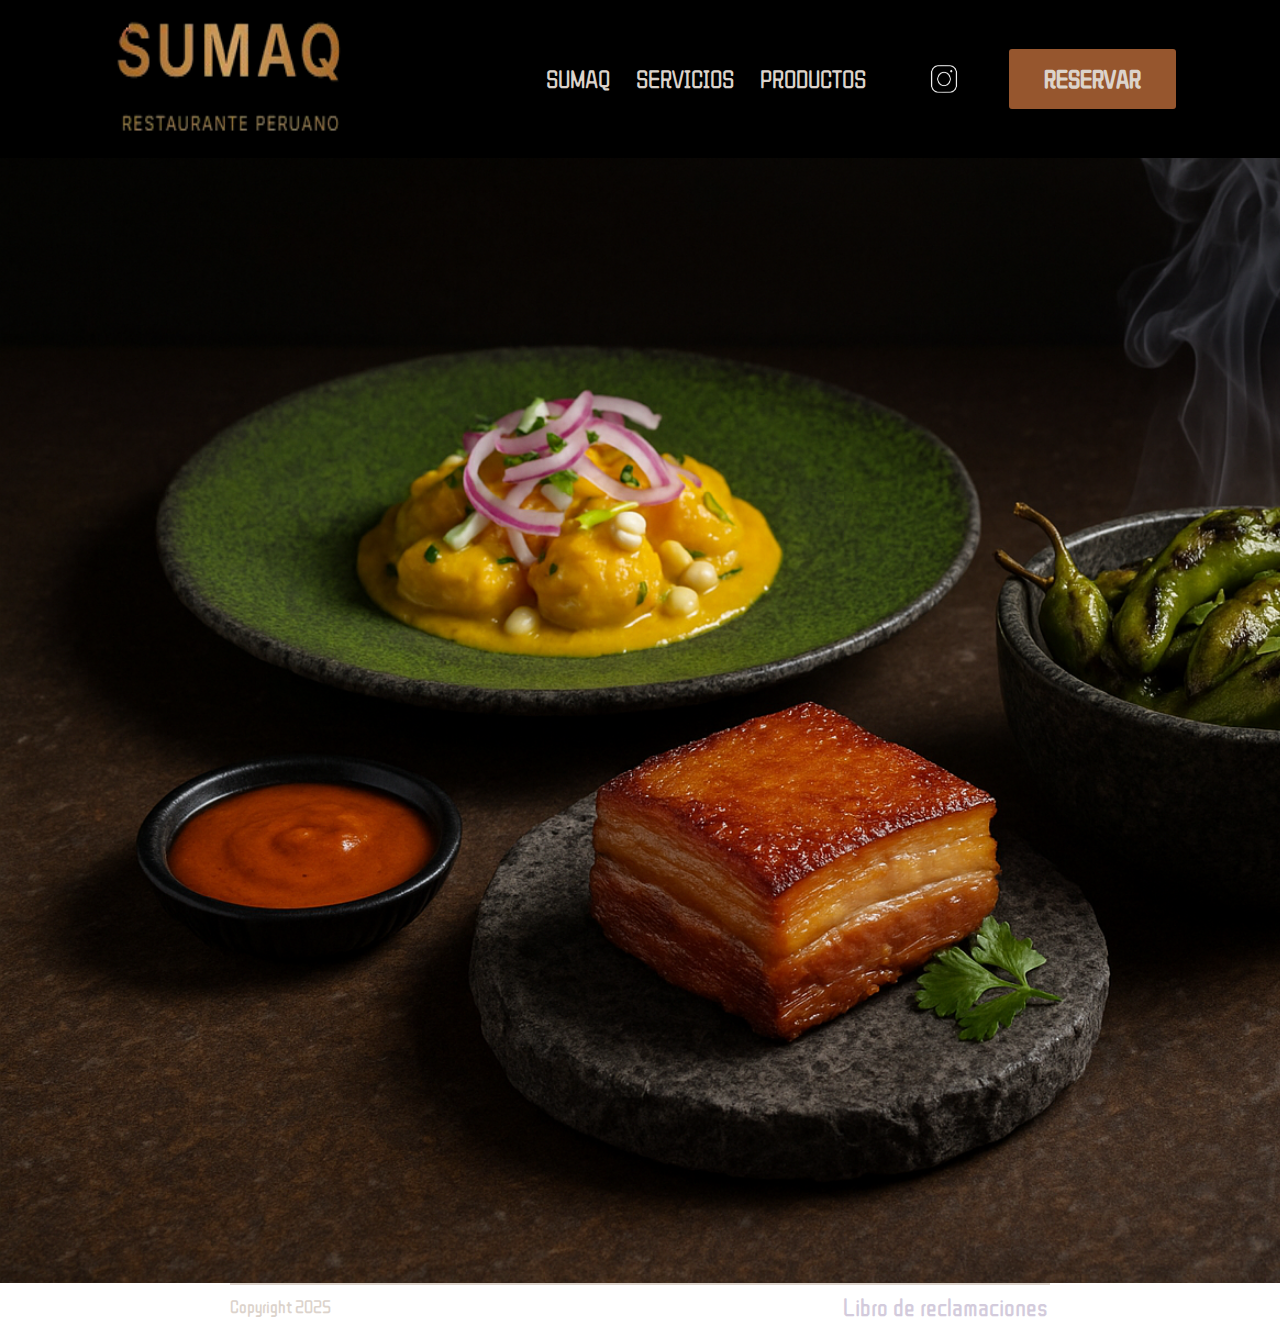
<file: SUMAQ/paginas/index.html>
<!DOCTYPE html>
<html lang="es">
<head>
    <meta charset="UTF-8">
    <meta name="viewport" content="width=device-width, initial-scale=1.0">
    <title>SUMAQ</title>
    <link rel="stylesheet" href="../css/styles.css">
    <link rel="stylesheet" href="../css/Menu_footer.css"> 

    <link rel="preconnect" href="https://fonts.googleapis.com">
    <link rel="preconnect" href="https://fonts.gstatic.com" crossorigin>
    <link href="https://fonts.googleapis.com/css2?family=WDXL+Lubrifont+TC&display=swap" rel="stylesheet">


</head>

<body>
    <header style="background-color: black;">
        <div class="container" style="background-color: black;"> 
            <nav>
                <a href="index.html"><img class="img-logo" src="../imagenes/logo.png" alt="Logo de SUMAQ"></a>
                
                <div class="nav-right"> 
                    <ul>
                        <li><a href="sumaq1.html">SUMAQ</a></li>
                        <li><a href="servicios.html">SERVICIOS</a></li>
                        <li><a href="productos.html">PRODUCTOS</a></li>
                    </ul>

                    <a href="https://www.instagram.com/" target="_blank" rel="noopener noreferrer">
                        <img class="img-ig" src="../imagenes/ig.png" alt="img">
                    </a>

                    <a href="reservar.html" class="btn-reservar">RESERVAR</a>
                </div>
            </nav>
        </div>
    </header>

    <main>
        <div>
            <img src="../imagenes/fondo.png" alt="home" id="home">
        </div>
        
    </main>
    
    <footer>
        <div class="container-footer"><span>Copyright 2025</span>
            <nav><a href="libroDeReclamaciones.html">Libro de reclamaciones</a>
            </nav>
        </div>
    </footer>

</body>
</html>
<script src="../scrip.js/titulorgb.js"></script>
<script src="../scrip.js/cod.js"></script>
<script src="../scrip.js/carrusel.js"></script>
</file>
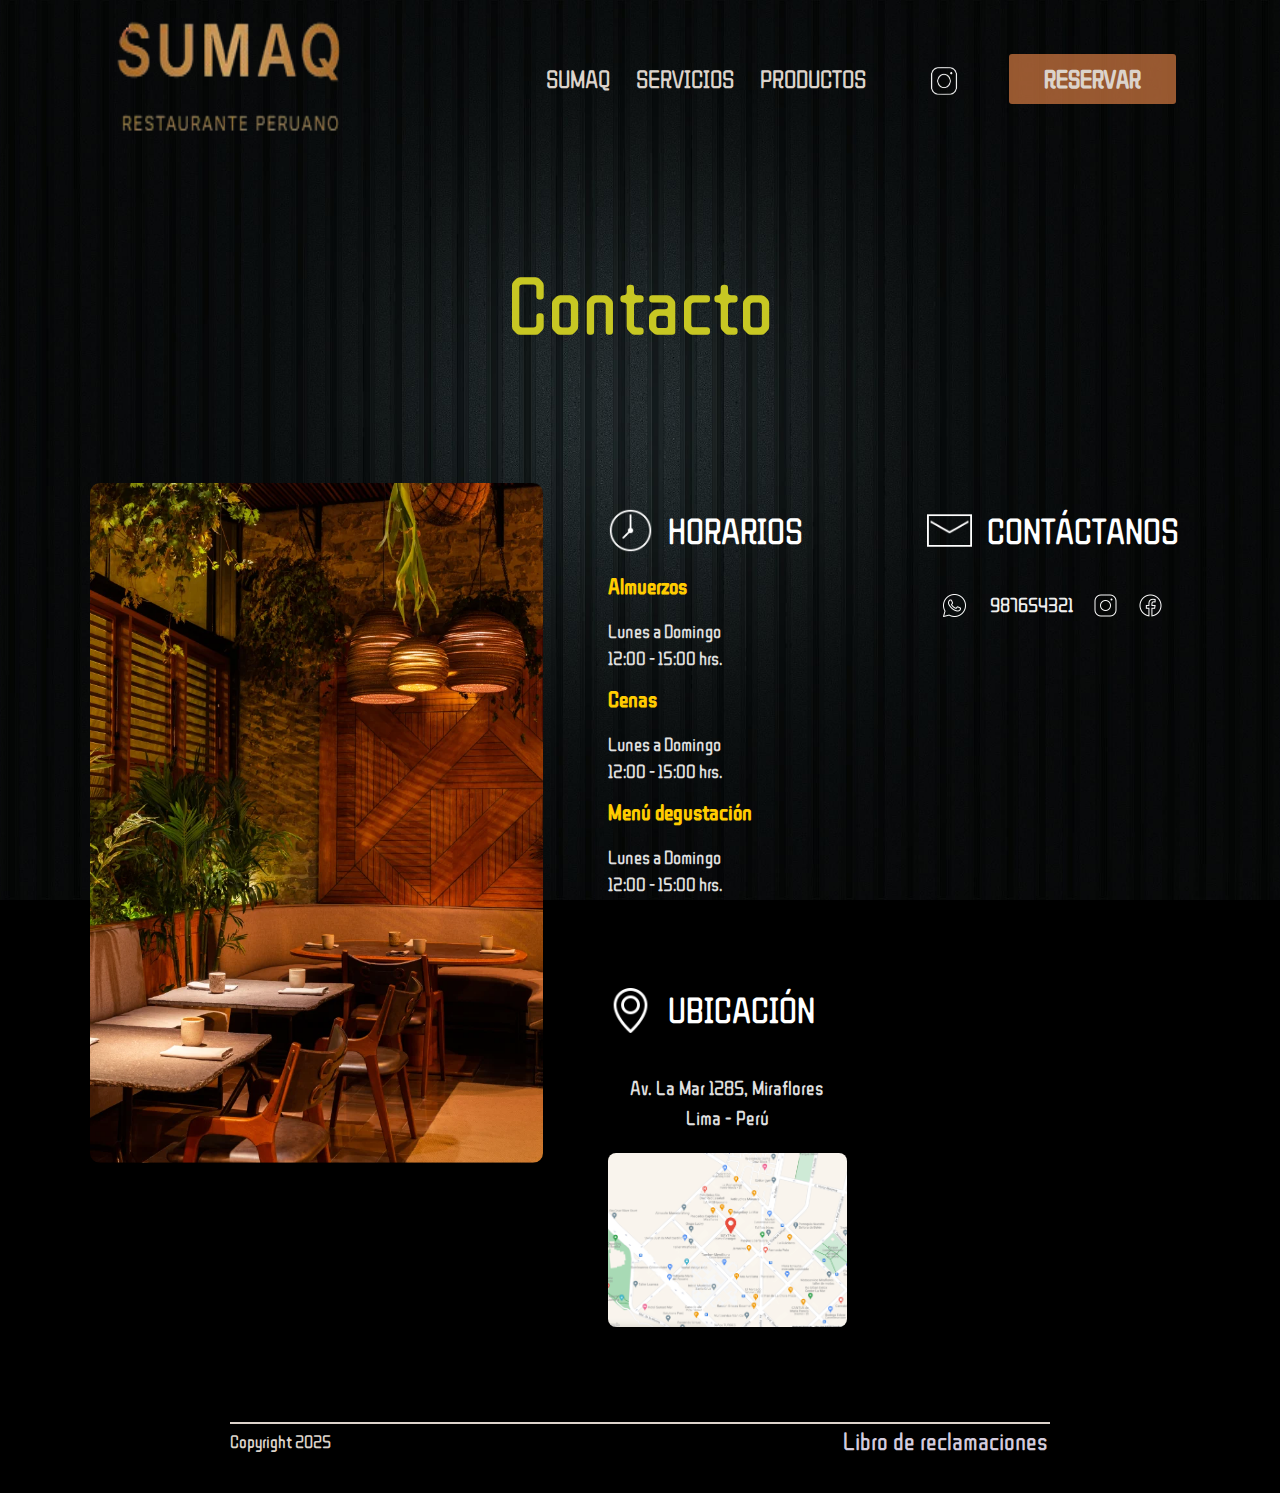
<file: SUMAQ/paginas/contacto.html>
<!DOCTYPE html>
<html lang="en">
<head>
    <meta charset="UTF-8">
    <meta name="viewport" content="width=device-width, initial-scale=1.0">
    <title>Contacto-SUMAQ</title>
    <link rel="stylesheet" href="../css/contacto.css">
    <link rel="stylesheet" href="../css/Menu_footer.css"> 

    <link rel="preconnect" href="https://fonts.googleapis.com">
    <link rel="preconnect" href="https://fonts.gstatic.com" crossorigin>
    <link href="https://fonts.googleapis.com/css2?family=WDXL+Lubrifont+TC&display=swap" rel="stylesheet">
</head>

<body>
    <header>
        <div class="container"> 
            <nav>
                <a href="index.html"><img class="img-logo" src="../imagenes/logo.png" alt="Logo de SUMAQ"></a>
                
                <div class="nav-right"> 
                    <ul>
                        <li><a href="sumaq1.html">SUMAQ</a></li>
                        <li><a href="servicios.html">SERVICIOS</a></li>
                        <li><a href="productos.html">PRODUCTOS</a></li>
                    </ul>

                    <a href="https://www.instagram.com/" target="_blank" rel="noopener noreferrer">
                        <img class="img-ig" src="../imagenes/ig.png" alt="img">
                    </a>

                    <a href="reservar.html" class="btn-reservar">RESERVAR</a>
                </div>
            </nav>
        </div>
    </header>

    <main>
        <!-- Sección principal del título de la página -->
        <section class="hero-contact-section">
            <h1 id="texto">Contacto</h1> <!-- Usamos h1 para el título principal de la página -->
        </section>

        <!-- Sección de detalles de contacto (imagen, horarios, redes, ubicación) -->
        <section class="contact-details-section">
            <div class="contact-image-container">
                <img class="img-restaurante" src="../imagenes/contacto.jpg" alt="Interior del restaurante Sumaq">
            </div>

            <div class="contact-info-grid">
                <!-- Bloque de Horarios -->
                <div class="info-block">
                    <div class="info-header">
                        <img class="icon-contact" src="../imagenes/reloj.png" alt="Icono de reloj">
                        <h3>Horarios</h3>
                    </div>
                    <div class="info-content">
                        <p class="schedule-title">Almuerzos</p>
                        <p class="schedule-text"> Lunes a Domingo<br> 12:00 - 15:00 hrs.</p>
                        <p class="schedule-title">Cenas</p>
                        <p class="schedule-text"> Lunes a Domingo<br> 12:00 - 15:00 hrs.</p>
                        <p class="schedule-title">Menú degustación</p>
                        <p class="schedule-text"> Lunes a Domingo<br> 12:00 - 15:00 hrs.</p>
                    </div>
                </div>

                <!-- Bloque de Contáctanos (Redes Sociales) -->
                <div class="info-block">
                    <div class="info-header">
                        <img class="icon-contact" src="../imagenes/correo.png" alt="Icono de correo">
                        <h3>Contáctanos</h3>
                    </div>
                    <div class="info-content social-links-container">
                        <a href="https://wa.me/51" class="social-link whatsapp-link" target="_blank">
                            <img class="zoom" src="../imagenes/wtsp.png" alt="imagen">
                        </a>
                        <p>987654321</p>
                        <a href="https://instagram.com/" class="social-link instagram-link" target="_blank">
                            <img class="zoom" src="../imagenes/instagram.png" alt="imagen">
                        </a>
                        <a href="https://facebook.com/" class="social-link facebook-link" target="_blank">
                            <img class="zoom" src="../imagenes/facebook.png" alt="imagen">
                        </a>
                    </div>
                </div>

                <!-- Bloque de Ubicación (para que ocupe todo el ancho si se usa grid) -->
                <div class="info-block location-block">
                    <div class="info-header">
                        <img class="icon-contact" src="../imagenes/ubicacion.png" alt="Icono de ubicación">
                        <h3>Ubicación</h3>
                    </div>
                    <div class="info-content">
                        <p class="location-text">
                            Av. La Mar 1285, Miraflores<br>
                            Lima - Perú
                        </p>
                        <a href="https://www.google.com/maps" target="_blank">
                            <img class="img-mapa" src="../imagenes/mapa.jpg" alt="Mapa de la ubicación del restaurante Sumaq">
                        </a>        
                    </div>
                </div>
            </div>
        </section>
    </main>

    <footer>
        <div class="container-footer"><span>Copyright 2025</span>
            <nav> <a href="libroDeReclamaciones.html">Libro de reclamaciones</a>
            </nav>
        </div>
    </footer>

</body>
</html>

<script src="../scrip.js/titulorgb.js"></script>
</file>
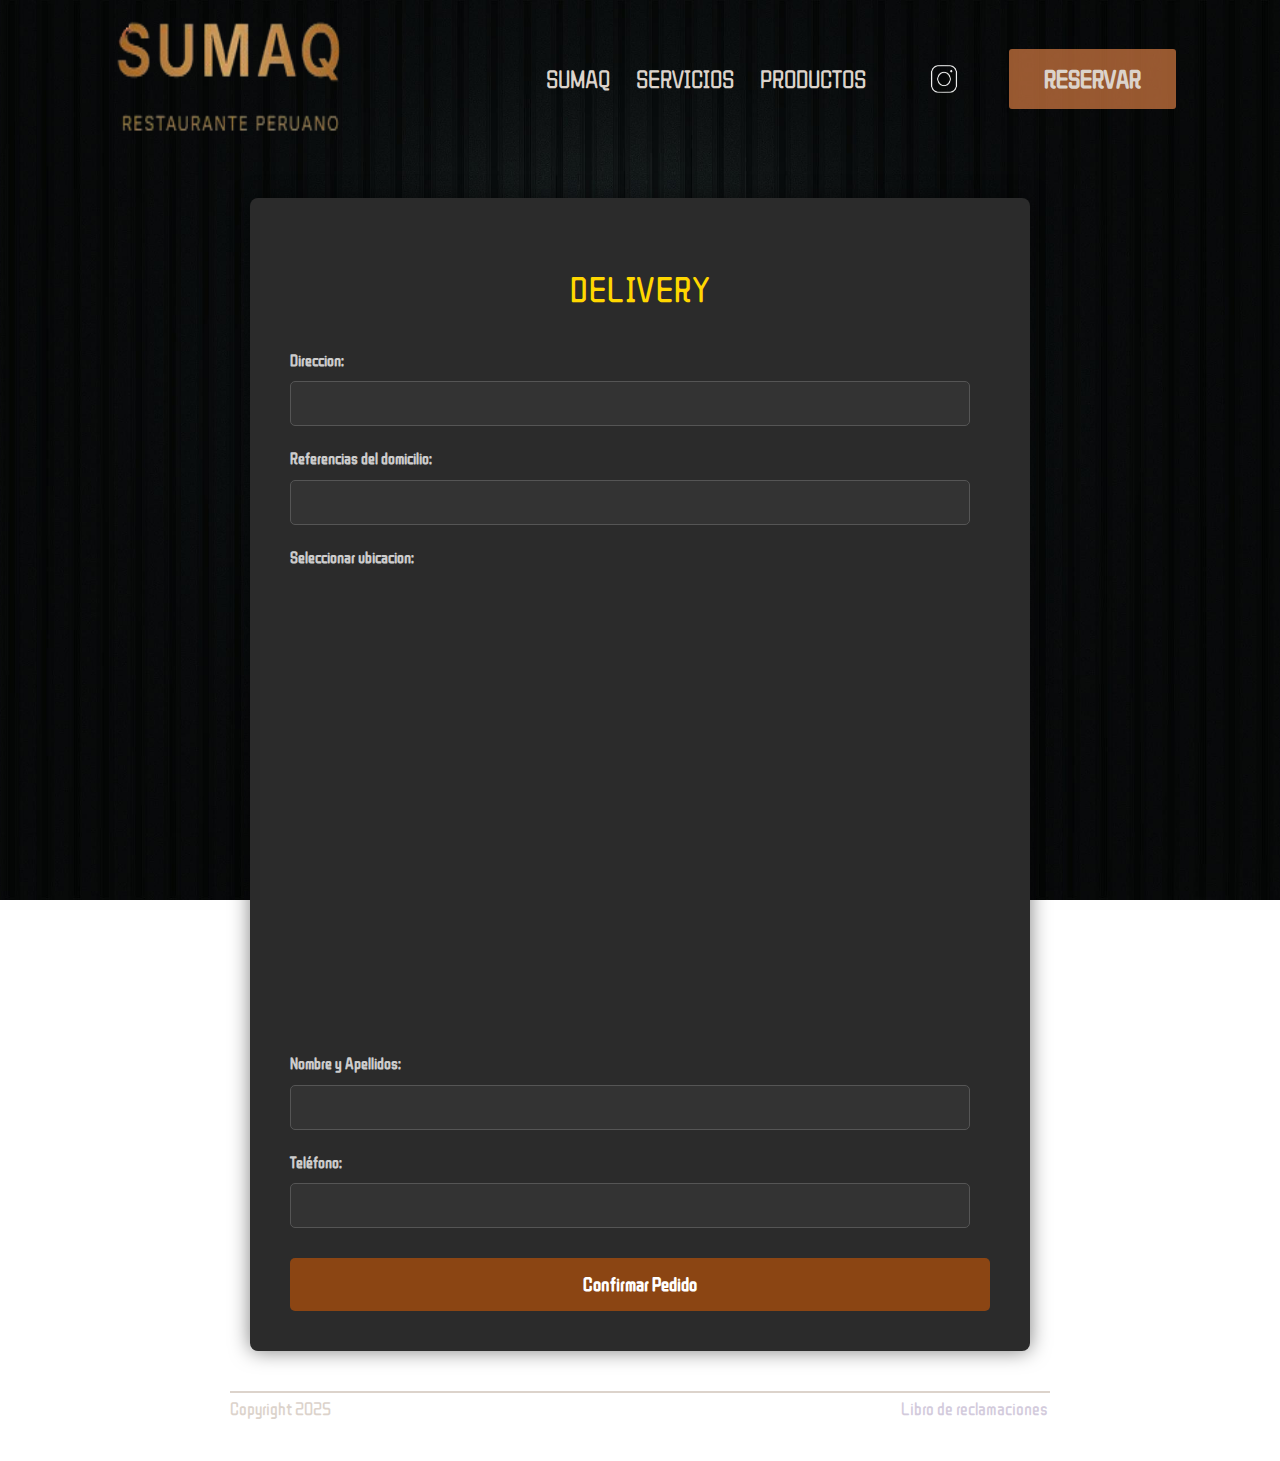
<file: SUMAQ/paginas/delivery.html>
<!DOCTYPE html>
<html lang="en">
<head>
    <meta charset="UTF-8">
    <meta name="viewport" content="width=device-width, initial-scale=1.0">
    <title>Delivery-SUMAQ</title>
        <link rel="stylesheet" href="../css/delivery.css"> 
    <link rel="stylesheet" href="../css/Menu_footer.css"> 

    <link rel="preconnect" href="https://fonts.googleapis.com">
    <link rel="preconnect" href="https://fonts.gstatic.com" crossorigin>
    <link href="https://fonts.googleapis.com/css2?family=WDXL+Lubrifont+TC&display=swap" rel="stylesheet">
</head>
<body>
    <header>
        <div class="container"> 
            <nav>
                <a href="index.html"><img class="img-logo" src="../imagenes/logo.png" alt="Logo de SUMAQ"></a>
                
                <div class="nav-right"> 
                    <ul>
                        <li><a href="sumaq1.html">SUMAQ</a></li>
                        <li><a href="servicios.html">SERVICIOS</a></li>
                        <li><a href="productos.html">PRODUCTOS</a></li>
                    </ul>

                    <a href="https://www.instagram.com/" target="_blank" rel="noopener noreferrer">
                        <img class="img-ig" src="../imagenes/ig.png" alt="img">
                    </a>

                    <a href="reservar.html" class="btn-reservar">RESERVAR</a>
                </div>
            </nav>
        </div>
    </header>

<body>
        <main class="reservation-main">
        <div class="reservation-container">
            <h1>Delivery</h1>
            <form class="reservation-form" action="#" method="POST">

                <div class="form-group">
                    <label>Direccion:</label>
                    <input type="text" name="user_adress" required>
                </div>

                <div class="form-group">
                    <label>Referencias del domicilio:</label>
                    <input type="text" name="user_hause" required>
                </div>

                <div class="map">
                    <label style="text-align: left;">Seleccionar ubicacion:</label>
                        <iframe 
                            src="https://www.google.com/maps/embed?pb=!1m18!1m12!1m3!1d3153.835434509374!2d-122.4194154846816!3d37.77492977975971!2m3!1f0!2f0!3f0!3m2!1i1024!2i768!4f13.1!3m3!1m2!1s0x80858064f0f0f0f0%3A0x0!2zMzfCsDQ2JzI5LjgiTiAxMjLCsDI1JzA3LjkiVw!5e0!3m2!1ses!2s!4v1680000000000!5m2!1ses!2s" 
                            width="600" 
                            height="450" 
                            style="border:0;" 
                            allowfullscreen="" 
                            loading="lazy" 
                            referrerpolicy="no-referrer-when-downgrade">
                            
                        </iframe>
                </div>

                <div class="form-group">
                    <label for="user-name">Nombre y Apellidos:</label>
                    <input type="text" name="user_name" required>
                </div>


                <div class="form-group">
                    <label for="user-phone">Teléfono:</label>
                    <input type="tel" name="user_phone">
                </div>

                <button src="/paginas/" type="submit" class="submit-button">Confirmar Pedido</button>
            </form>
        </div>
    </main>
</body>
    <footer>
        <div class="container-footer"><span>Copyright 2025</span>
            <nav>
                <a style="font-size: 18px;" href="libroDeReclamaciones.html">Libro de reclamaciones</a>
            </nav>
        </div>
    </footer>
</body>
</html>
</file>
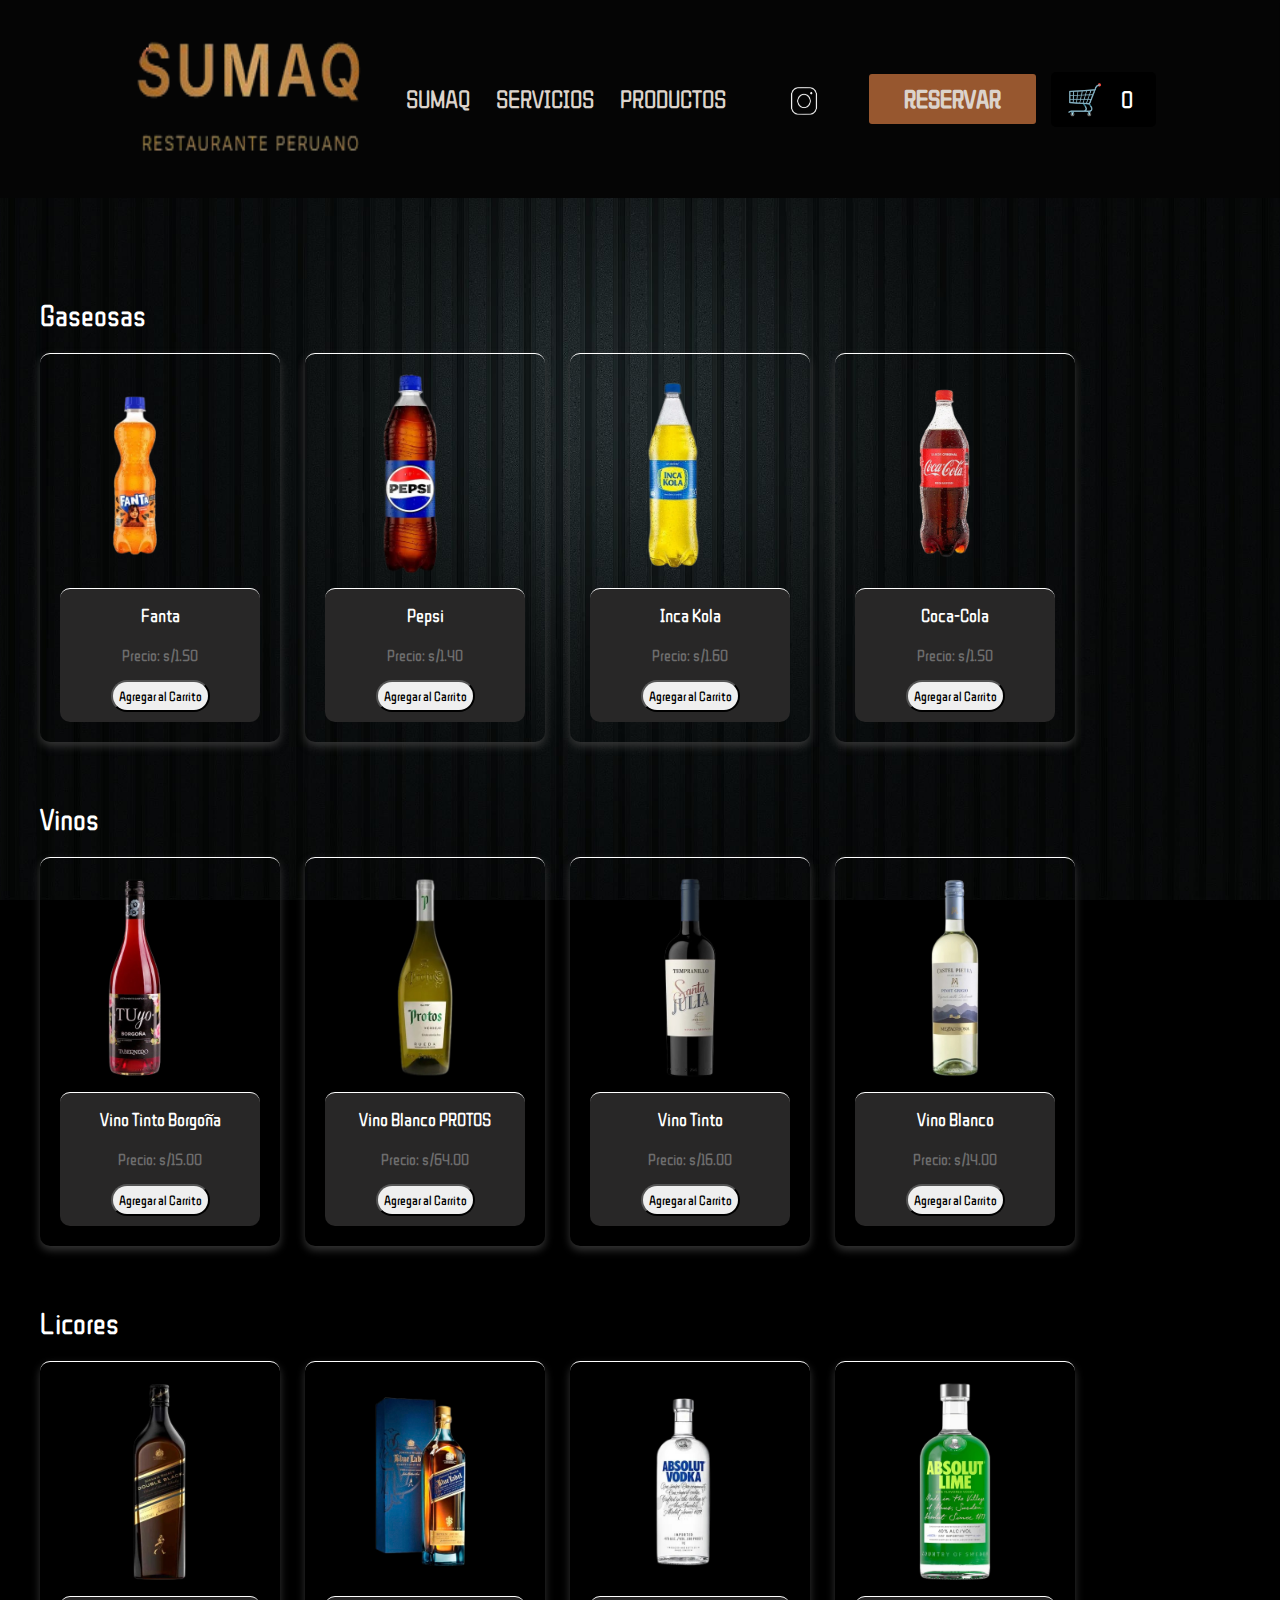
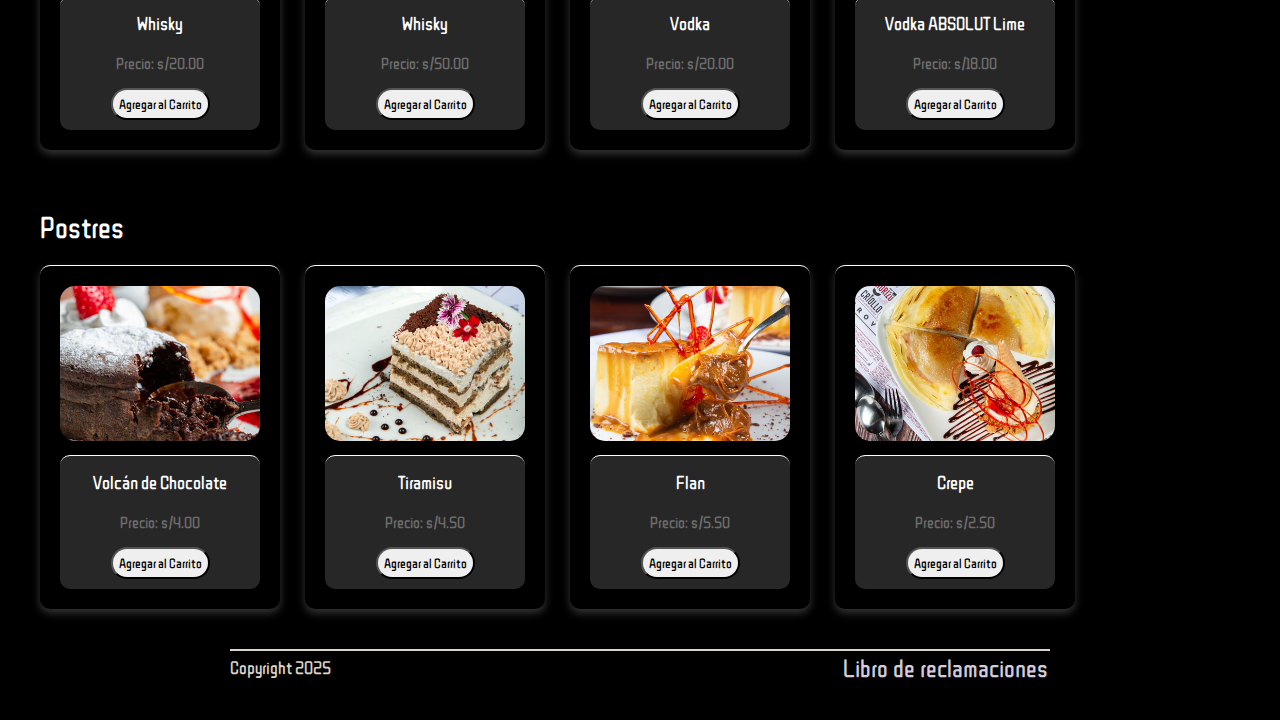
<file: SUMAQ/paginas/productos.html>
<!DOCTYPE html>
<html lang="es">
<head>
    <meta charset="UTF-8">
    <meta name="viewport" content="width=device-width, initial-scale=1.0">
    <title>Productos-SUMAQ</title>
    <link rel="stylesheet" href="../css/productos.css">
    <link rel="stylesheet" href="../css/Menu_footer.css"> 

    <link rel="preconnect" href="https://fonts.googleapis.com">
    <link rel="preconnect" href="https://fonts.gstatic.com" crossorigin>
    <link href="https://fonts.googleapis.com/css2?family=WDXL+Lubrifont+TC&display=swap" rel="stylesheet">

</head>
<body>
    
    <header>
        <div class="container"> 
            <nav>
                <a href="index.html"><img class="img-logo" src="../imagenes/logo.png" alt="Logo de SUMAQ"></a>
                
                <div class="nav-right"> 
                    <ul>
                        <li><a href="sumaq1.html">SUMAQ</a></li>
                        <li><a href="servicios.html">SERVICIOS</a></li>
                        <li><a href="productos.html">PRODUCTOS</a></li>
                    </ul>

                    <a href="https://www.instagram.com/" target="_blank" rel="noopener noreferrer">
                        <img class="img-ig" src="../imagenes/ig.png" alt="img">
                    </a>

                    <a href="reservar.html" class="btn-reservar">RESERVAR</a>

                    <button id="cart-icon" class="cart-icon">🛒 <span id="cart-count" class="cart-count">0</span></button>
                </div>
            </nav>
        </div>
    </header>

    <!-- Sección de productos -->
    <main>
        <!-- Gaseosas -->
        <section class="categoria">
            <h2>Gaseosas</h2>
            <div class="productos">
                <div class="producto">
                    <img src="../imagenes/fanta.jpg" alt="Fanta">
                    <div class="caja">
                        <h3>Fanta</h3>
                        <p>Precio: s/<span class="product-price">1.50</span></p>
                        <button class="add-to-cart-btn" data-name="Fanta" data-price="1.50" data-image="../imagenes/fanta.jpg">Agregar al Carrito</button>
                    </div>
                </div>

                <div class="producto">
                    <img src="../imagenes/pepsi.jpg" alt="Pepsi">
                    <div class="caja">
                        <h3>Pepsi</h3>
                        <p>Precio: s/<span class="product-price">1.40</span></p>
                        <button class="add-to-cart-btn" data-name="Pepsi" data-price="1.40">Agregar al Carrito</button>
                    </div>
                </div>
                            

                <div class="producto">
                    <img src="../imagenes/inka.jpg" alt="Inca Kola">
                    <div class="caja">
                        <h3>Inca Kola</h3>
                        <p>Precio: s/<span class="product-price">1.60</span></p>
                        <button class="add-to-cart-btn" data-name="Inca Kola" data-price="1.60">Agregar al Carrito</button>
                    </div>
                </div>
                    

                <div class="producto">
                    <img src="../imagenes/coca.jpg" alt="Coca-Cola">
                    <div class="caja">
                        <h3>Coca-Cola</h3>
                        <p>Precio: s/<span class="product-price">1.50</span></p>
                        <button class="add-to-cart-btn" data-name="Coca-Cola" data-price="1.50">Agregar al Carrito</button>
                    </div>
                </div>
                    

            </div>
        </section>

        <!-- Vinos -->
        <section class="categoria">
            <h2>Vinos</h2>
                <div class="productos">
                    <div class="producto">
                        <img src="../imagenes/vino2.jpg" alt="Vino Tinto">
                        <div class="caja">
                            <h3>Vino Tinto Borgoña</h3>
                            <p>Precio: s/<span class="product-price">15.00</span></p>
                            <button class="add-to-cart-btn" data-name="Vino Tuyo Borgoña" data-price="15.00">Agregar al Carrito</button>
                            </div>
                        </div>
                
                <div class="producto">
                    <img src="../imagenes/vino4.jpg" alt="Vino Blanco">
                    <div class="caja">
                        <h3>Vino Blanco PROTOS</h3>
                        <p>Precio: s/<span class="product-price">64.00</span></p>
                        <button class="add-to-cart-btn" data-name="Vino Blanco PROTOS" data-price="64.00">Agregar al Carrito</button>
                    </div>
                </div>
                    
                <div class="producto">
                    <img src="../imagenes/vinoTinto.jpg" alt="Vino Tinto">
                    <div class="caja">
                        <h3>Vino Tinto</h3>
                        <p>Precio: s/<span class="product-price">16.00</span></p>
                        <button class="add-to-cart-btn" data-name="Vino Tinto" data-price="16.00">Agregar al Carrito</button>
                    </div>
                </div>
                    
                <div class="producto">
                    <img src="../imagenes/VinoBlanco.jpg" alt="Vino Blanco">
                    <div class="caja">
                        <h3>Vino Blanco</h3>
                        <p>Precio: s/<span class="product-price">14.00</span></p>
                        <button class="add-to-cart-btn" data-name="Vino Blanco" data-price="14.00">Agregar al Carrito</button>
                    </div>
                </div>
                    
            </div>
        </section>

        <!-- Licores -->
        <section class="categoria">
            <h2>Licores</h2>
            <div class="productos">

                <div class="producto">
                    <img src="../imagenes/Whisky.jpg" alt="Whisky">
                    <div class="caja">
                        <h3>Whisky</h3>
                        <p>Precio: s/<span class="product-price">20.00</span></p>
                        <button class="add-to-cart-btn" data-name="Whisky" data-price="20.00">Agregar al Carrito</button>
                    </div>
                </div>
                    

                <div class="producto">
                    <img src="../imagenes/R.jpg" alt="Whisky Blue Label">
                    <div class="caja">
                        <h3>Whisky</h3>
                        <p>Precio: s/<span class="product-price">50.00</span></p>
                        <button class="add-to-cart-btn" data-name="Whisky Blue Label" data-price="50.00">Agregar al Carrito</button>
                    </div>
                </div>
                    

                <div class="producto">
                    <img src="../imagenes/Vodka.jpg" alt="Vodka">
                    <div class="caja">
                        <h3>Vodka</h3>
                        <p>Precio: s/<span class="product-price">20.00</span></p>
                        <button class="add-to-cart-btn" data-name="Vodka" data-price="20.00">Agregar al Carrito</button>
                    </div>
                </div>
                    

                <div class="producto">
                    <img src="../imagenes/Vodka2.jpg" alt="Vodka ABSOLUT Lime">
                    <div class="caja">
                        <h3>Vodka ABSOLUT Lime</h3>
                        <p>Precio: s/<span class="product-price">18.00</span></p>
                        <button class="add-to-cart-btn" data-name="Vodka ABSOLUT Lime" data-price="18.00">Agregar al Carrito</button>
                    </div>
                </div>
                    

            </div>
        </section>

        <!-- Postres -->
        <section class="categoria">
            <h2>Postres</h2>
            <div class="productos">
                <div class="producto">
                    <img src="../imagenes/Volcan-de-chocolate.jpg" alt="Cheesecake">
                    <div class="caja">
                        <h3>Volcán de Chocolate</h3>
                        <p>Precio: s/<span class="product-price">4.00</span></p>
                        <button class="add-to-cart-btn" data-name="Volcán de Chocolate" data-price="4.00">Agregar al Carrito</button>
                    </div>
                </div>
                    
                <div class="producto">
                    <img src="../imagenes/Tiramisu.jpg" alt="Tres Leches">
                    <div class="caja">
                        <h3>Tiramisu</h3>
                        <p>Precio: s/<span class="product-price">4.50</span></p>
                        <button class="add-to-cart-btn" data-name="Tiramisu" data-price="4.50">Agregar al Carrito</button>
                    </div>
                </div>
                    
                <div class="producto">
                    <img src="../imagenes/Flan.jpg" alt="Tres Leches">
                    <div class="caja">
                        <h3>Flan</h3>
                        <p>Precio: s/<span class="product-price">5.50</span></p>
                        <button class="add-to-cart-btn" data-name="Flan" data-price="5.50">Agregar al Carrito</button>
                    </div>
                </div>
                    
                <div class="producto">
                    <img src="../imagenes/Crepe.jpg" alt="Tres Leches">
                    <div class="caja">
                        <h3>Crepe</h3>
                        <p>Precio: s/<span class="product-price">2.50</span></p>
                        <button class="add-to-cart-btn" data-name="Crepe" data-price="2.50">Agregar al Carrito</button>
                    </div>
                </div>
                    
            </div>
        </section>
        
        <!-- Carrito de Compras -->
        <div id="cart-sidebar" class="cart-sidebar">
            <div class="cart-header">
                <h2>Tu Carrito</h2>
                <button id="close-cart-btn" class="close-cart-btn">&times;</button>
            </div>
            <ul id="cart-items" class="cart-items">
                <!-- Los elementos del carrito se añadirán -->
            </ul>
            <div class="cart-summary">
                <p>Total: s/<span id="cart-total">0.00</span></p>
                <button id="checkout-btn" class="checkout-btn">Comprar</button>
            </div>
        </div>
    </main>

    <footer>
        <div class="container-footer"><span>Copyright 2025</span>
            <nav> <a href="libroDeReclamaciones.html">Libro de reclamaciones</a>
            </nav>
        </div>
    </footer>

</body>
    <script src="../scrip.js/carrito.js"></script>
    <script src="../scrip.js/cod.js"></script>
</html>
</file>
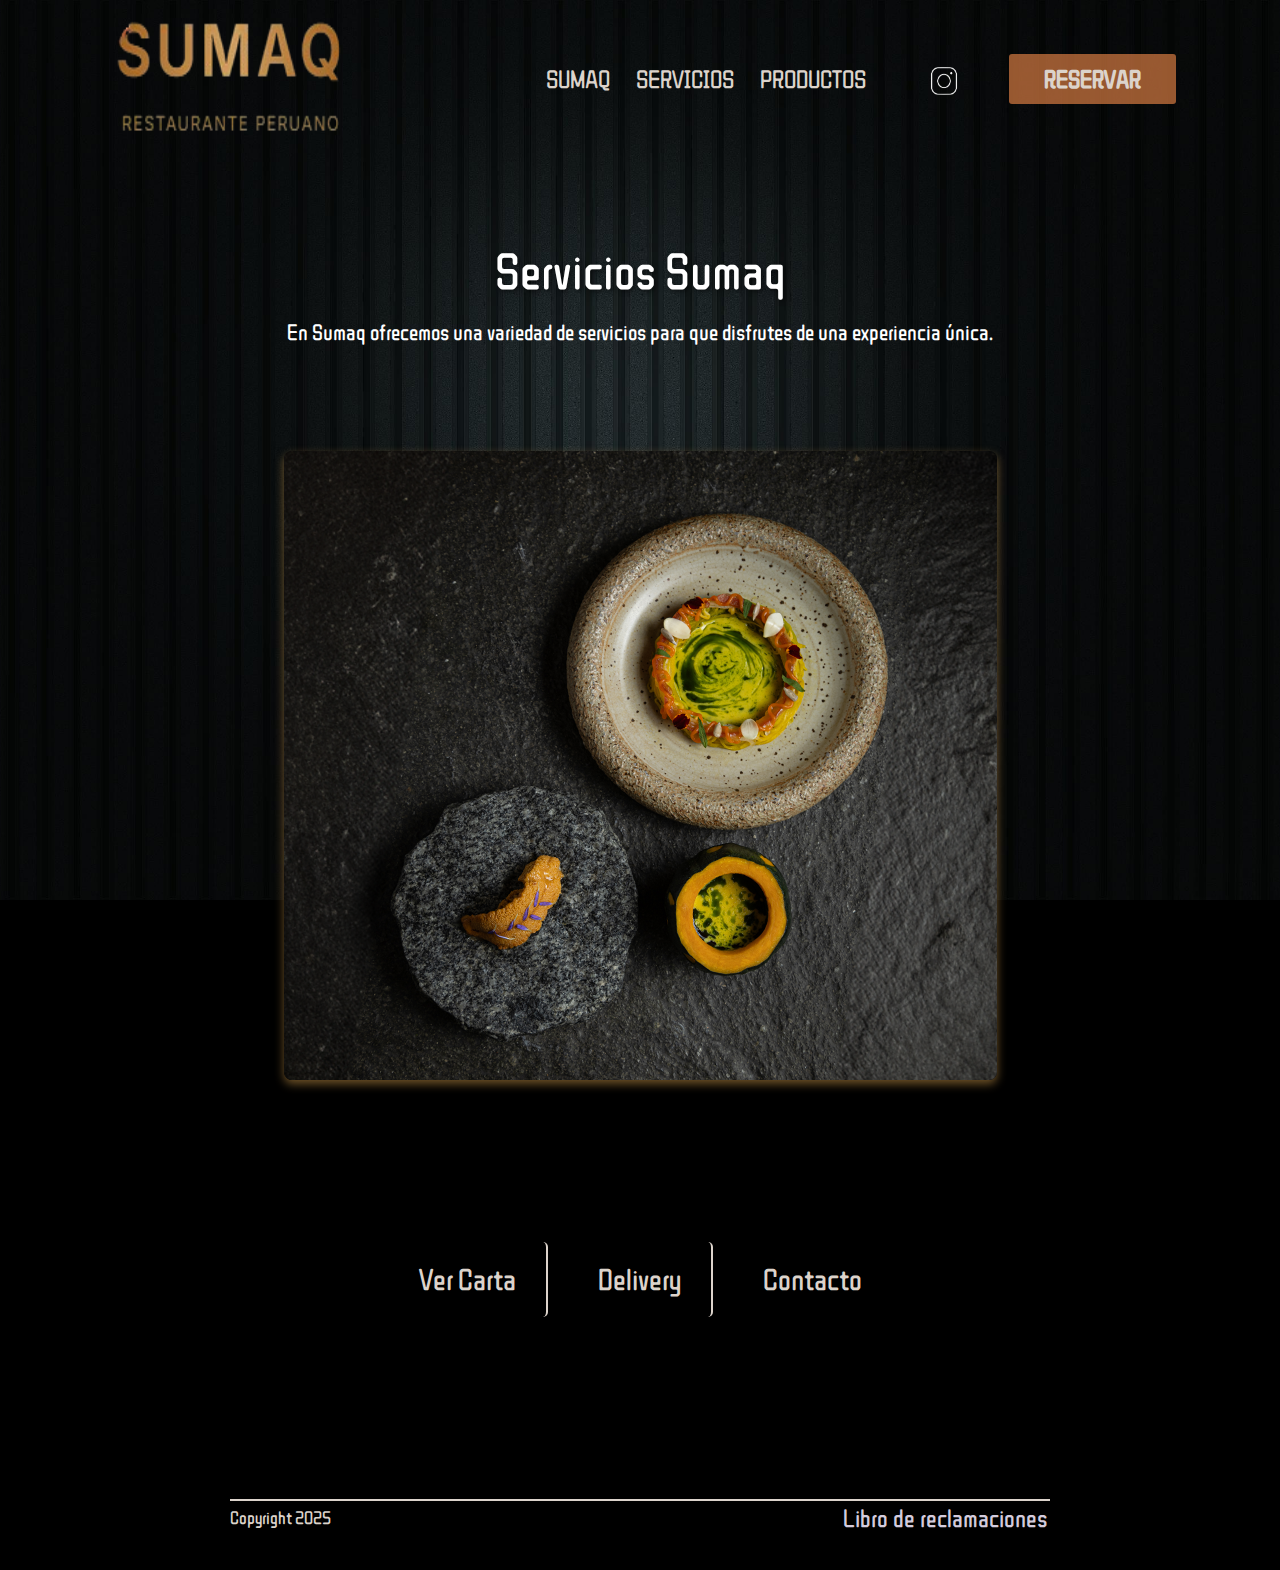
<file: SUMAQ/paginas/servicios.html>
<!DOCTYPE html>
<html lang="es">

<head>
    <meta charset="UTF-8">
    <meta name="viewport" content="width=device-width, initial-scale=1.0">
    <title>Servicios-SUMAQ</title>
    <link rel="stylesheet" href="../css/servicios.css">
    <link rel="stylesheet" href="../css/Menu_footer.css">

    <link rel="preconnect" href="https://fonts.googleapis.com">
    <link rel="preconnect" href="https://fonts.gstatic.com" crossorigin>
    <link href="https://fonts.googleapis.com/css2?family=WDXL+Lubrifont+TC&display=swap" rel="stylesheet">

</head>

<body>
    <header>
        <div class="container">
            <nav>
                <a href="index.html"><img class="img-logo" src="../imagenes/logo.png" alt="Logo de SUMAQ"></a>

                <div class="nav-right">
                    <ul>
                        <li><a href="sumaq1.html">SUMAQ</a></li>
                        <li><a href="servicios.html">SERVICIOS</a></li>
                        <li><a href="productos.html">PRODUCTOS</a></li>
                    </ul>

                    <a href="https://www.instagram.com/" target="_blank" rel="noopener noreferrer">
                        <img class="img-ig" src="../imagenes/ig.png" alt="img">
                    </a>

                    <a href="reservar.html" class="btn-reservar">RESERVAR</a>
                </div>
            </nav>
        </div>
    </header>

    <main>
        <div class="SUMAQ">
            <h1>Servicios Sumaq</h1>
            <p>En Sumaq ofrecemos una variedad de servicios para que disfrutes de una experiencia única. </p>
        </div>
        <img class="img-servicios" src="../imagenes/servicios.png" alt="Servicios de SUMAQ"
            style="align-items: center;">


        <div class="container-center">
            <nav>
                <div class="nav-right">
                    <ul>
                        <li class="line"><a href="carta.html">Ver Carta</a></li>
                        <li class="line"><a href="delivery.html">Delivery</a></li>
                        <li class="none-line"><a href="contacto.html">Contacto</a></li>
                    </ul>
                </div>
            </nav>
        </div>

    </main>

    <footer>
        <div class="container-footer"><span>Copyright 2025</span>
            <nav>
                <a href="libroDeReclamaciones.html">Libro de reclamaciones</a>
            </nav>
        </div>
    </footer>
    <script>
        window.onload = function () {
            const heroImageContainer = document.querySelector('.hero-image-container');
            const heroTextContainer = document.querySelector('.hero-text');
            if (heroImageContainer) {
                heroImageContainer.classList.add('show');
            }
            if (heroTextContainer) {
                heroTextContainer.classList.add('show');
            }

            const servicioImgs = document.querySelectorAll('.img-servicios');

            servicioImgs.forEach((img, index) => {
                setTimeout(() => {
                    img.classList.add('show');
                }, 500 + (index * 300)); // efecto en cascada
            });
        };
    </script>

</body>

</html>
</file>
<file: SUMAQ/css/styles.css>
html, body {
    height: 100%; 
    margin: 0; 
    padding: 0; 
    line-height: 1.6;
    color: #333; 
    font-family: Arial, sans-serif; 
}

.img-sumaq{
    text-align: center;
}

body {
    display: flex;
    flex-direction: column; 
    min-height: 100vh;

    /* Estilos para la imagen de fondo */
    background-image: url('../imagenes/FONDO.jpg'); 

    background-size: cover; 
    background-repeat: no-repeat; 
    background-position: center center; 
    background-attachment: fixed; 
}

#home{
    display: flex;
    flex-direction: column; 
    min-height: 125vh;
    background-size: cover; 
    background-repeat: no-repeat; 
    background-position: center center; 
    background-attachment: fixed; 
    position: relative;

    opacity: 0.1;
}
</file>
<file: SUMAQ/css/Menu_footer.css>
*{
font-family: "WDXL Lubrifont TC", sans-serif;
font-weight: 400;
font-style: normal;
}

main {
    flex-grow: 1;
}

/* Estilos para la imagen del logo */
.img-logo {
    width: 250px; 
    height: 150px;
    display: block; 
    transition: opacity 0.8s ease-out, transform 0.8s ease-out, box-shadow 0.3s ease;
    
}
.img-logo:hover{
    transform: scale(1.15) translateY(-5px); /* Escala y eleva ligeramente */
}

.container {
    max-width: auto;
    margin: 0 100px;
    background-color: transparent; 
    padding: 2px;
    box-sizing: border-box;
}

/* Estilo del menú de navegación */
nav {
    display: flex; 
    justify-content: space-between; 
    align-items: center; 
    padding: 2px;
    background-color: transparent;
    font-size: 25px;
}

.nav-right {
    display: flex; 
    align-items: center; 
    gap: 15px; 
    transition: transform 0.5s ease;
}

nav ul {
    list-style-type: none; 
    margin: 0;
    padding: 0; 
    display: flex; 
    transition: transform 0.5s ease;
}

nav ul li {
    margin: 0 8px; 
}
nav ul li:hover{
    transition: transform 0.5s ease;
    transform: scale(1.15) translateY(-5px); /* Escala y eleva ligeramente */
}

nav ul li a {
    color: rgb(220, 211, 203); 
    text-decoration: none; 
    padding: 5px; 

    font-family: "WDXL Lubrifont TC", sans-serif;
    font-weight: 400;
    font-style: normal;

    text-underline-offset: 4px; 
    transition: transform 0.3s ease, color 0.3s ease;
}

nav ul li a:hover {
    text-decoration: underline; 
    text-underline-offset: 4px;
    transition: transform 0.3s ease, color 0.3s ease;
    transform: translateY(-5px) scale(1.50); /* Sube y aumenta 10% */
    color: #d4a017;
}

.img-ig{
    width: 100px;
    height: 60px;
    margin-top: 10px;
    transition: transform 0.5s ease;
    
}
.img-ig:hover{
    transform: scale(1.15) translateY(-5px); /* Escala y eleva ligeramente */
}

.btn-reservar {
    color: rgb(220, 211, 203);
    background-color: rgba(228, 131, 70, 0.657); 
    padding: 10px 35px; 
    font-weight: bold; 
    text-decoration: none; 
    border-radius: 3px; 
    transition: transform 1s ease; 
    display: inline-block; 
}

.btn-reservar:hover {
    transform: scale(1.05); 
    transform: rotateY(360deg);
}

/* Estilo del footer */
footer {
    background-color: transparent; 
    color: rgb(220, 211, 203); 
    padding: 0 0; 
    text-align: center; 
    width: 100%; 
    box-sizing: border-box;
    margin-bottom: 35px;
}

.container-footer { 
    border-top: 2px solid; 
    max-width: auto;
    margin: 0 230px;
    padding: 0; 
    display: flex; 
    justify-content: space-between; 
    align-items: center; 
    flex-wrap: wrap; 
    box-sizing: border-box;
    font-size: 18px;
}

footer span {
    display: block; 
    padding: 1px 0;
    
}

footer nav a {
    text-decoration: none; 
    color: rgb(211, 203, 220); 
    transition: transform 0.9s ease;
}
footer nav a:hover {
    text-decoration: underline; 
    text-underline-offset: 4px;
    transform: translateY(-5px) scale(1.30); /* Sube y aumenta 10% */
    color: #d4a017;
}
</file>
<file: SUMAQ/css/contacto.css>
body {
    background-color: black;
    margin: 0;
    padding: 0;
    font-family: Arial, sans-serif;
    color: #f0f0f0;
    background-image: url('../imagenes/FONDO.jpg');
    background-size: cover;
    background-repeat: no-repeat;
    background-position: center center;
    background-attachment: fixed;
    display: flex;
    flex-direction: column;
    min-height: 100vh;
}

main {
    flex-grow: 1;
    max-width: 1200px;
    margin: 0 auto;
    padding: 40px 20px;
    box-sizing: border-box;
    font-size: 20px;
}

.hero-contact-section {
    text-align: center;
    padding: 60px 20px;
    background-color: transparent;
    margin-bottom: 40px;
    border-radius: 10px;
}

.hero-contact-section h1 {
    font-size: 4em;
    color: white;
    margin: 0;
}

.contact-details-section {
    display: flex;
    flex-wrap: wrap;
    gap: 40px;
    align-items: flex-start;
    padding: 30px;
    background-color: transparent;
    border-radius: 10px;
}

.contact-image-container {
    flex: 1 1 400px;
    min-width: 300px;
    max-width: 100%;
    text-align: center;
}

.img-restaurante {
    max-width: 100%;
    height: auto;
    border-radius: 10px;
    display: block;
    transition: transform 1s ease;
}

.img-restaurante:hover {
    transform: scale(120%);
}

.contact-info-grid {
    flex: 2 1 500px;
    display: grid;
    grid-template-columns: repeat(auto-fit, minmax(280px, 1fr));
    gap: 30px;
}

.info-block {
    padding: 25px;
    display: flex;
    flex-direction: column;
    align-items: flex-start;
}

.info-header {
    display: flex;
    align-items: center;
    margin-bottom: 20px;
    gap: 15px;
}

.icon-contact {
    width: 45px;
    height: 45px;
    object-fit: contain;
}

.info-header h3 {
    font-size: 1.8em;
    color: white;
    margin: 0;
    text-transform: uppercase;
}

.info-content {
    width: 100%;
}

.schedule-title {
    font-size: 1.1em;
    color: #ffcc00;
    font-weight: bold;
    margin-bottom: 5px;
    margin-top: 15px;
}

.schedule-title:first-child {
    margin-top: 0;
}

.schedule-text {
    font-size: 0.95em;
    color: #e0e0e0;
    line-height: 1.4;
    margin-bottom: 10px;
}

.social-links-container {
    display: flex;
    flex-wrap: wrap;
    gap: 0px;
    align-items: center;
    justify-content: flex;
}

.social-link {
    display: flex;
    align-items: center;
    text-decoration: none;
    color: white;
    font-size: 1em;
    padding: 8px 15px;
}

.social-link img {
    width: 25px;
    height: 25px;
    margin-right: 8px;
    object-fit: contain;
}

.whatsapp-link p {
    margin: 0;
    font-size: 1em;
    white-space: nowrap;
}

.instagram-link img,
.facebook-link img {
    margin-right: 0;
}

.instagram-link,
.facebook-link {
    width: 45px;
    height: 45px;
    padding: 0;
    border-radius: 50%;
    justify-content: right;
}

.location-block .info-content {
    display: flex;
    flex-direction: column;
    align-items: center;
}

.location-text {
    font-size: 1em;
    color: #e0e0e0;
    line-height: 1.5;
    text-align: center;
    margin-bottom: 20px;
}

.img-mapa {
    max-width: 100%;
    height: auto;
    border-radius: 8px;
    display: block;
    margin: 0 auto;
    transition: transform 1s ease;
}

.img-mapa:hover {
    transform: scale(130%);
}

.cart-item-image {
    width: 4px;
    height: 4px;
    object-fit: cover;
    margin-right: 10px;
    border-radius: 5px;
}

.item-info {
    display: flex;
    align-items: center;
}

img.zoom {
    transition: transform 0.5s ease;
    /* animación suave */
}

img.zoom:hover {
    transform: rotateY(15deg);
    /* agranda + rota 15° */
}
</file>
<file: SUMAQ/css/delivery.css>
body {
    background-color: transparent;
    margin: 0;
    padding: 0;
    line-height: 1.6;
    color: #ffffff;
    background-image: url('../imagenes/FONDO.jpg'); 
    background-size: cover; 
    background-repeat: no-repeat; 
    background-position: center center; 
    background-attachment: fixed; 
}

.map{
    text-align: center;
    margin-bottom: 15px;
}

.reservation-main {
    padding: 40px 20px;
    display: flex;
    justify-content: center;
    align-items: center;
    min-height: calc(100vh - 150px); 
}

.reservation-container {
    background-color: #2b2b2b; 
    padding: 40px;
    border-radius: 8px;
    box-shadow: 0 0 20px rgba(0, 0, 0, 0.5);
    max-width: 700px;
    width: 100%;
}

.reservation-container h1 {
    text-align: center;
    color: #ffd700; 
    margin-bottom: 30px;
    font-size: 2.2em;
    text-transform: uppercase;
    letter-spacing: 1.5px;
}

.reservation-form .form-group {
    margin-bottom: 20px;
}

.reservation-form label {
    display: block;
    margin-bottom: 8px;
    font-weight: bold;
    color: #cccccc;
}

.reservation-form input[type="text"],
.reservation-form input[type="tel"] {
    width: calc(100% - 20px); 
    padding: 12px 10px;
    border: 1px solid #555;
    border-radius: 5px;
    background-color: #333;
    color: #ffffff;
    font-size: 1em;
    box-sizing: border-box; 
}

.reservation-form input[type="text"]:focus,
.reservation-form input[type="tel"]:focus {
    outline: none;
    border-color: #ffd700;
    box-shadow: 0 0 0 3px rgba(255, 215, 0, 0.3);
}

.submit-button {
    display: block;
    width: 100%;
    padding: 15px;
    background-color: #8b4513; 
    color: #ffffff;
    border: none;
    border-radius: 5px;
    font-size: 1.2em;
    font-weight: bold;
    cursor: pointer;
    transition: background-color 0.3s ease;
    margin-top: 30px;
}

.submit-button:hover {
    background-color: #a0522d;
}
</file>
<file: SUMAQ/css/productos.css>
body {
    background-color: black;
    margin: 0;
    padding: 0;

        /* Estilos para la imagen de fondo */
    background-image: url('../imagenes/FONDO.jpg'); 
    background-size: cover; 
    background-repeat: no-repeat; 
    background-position: center center; 
    background-attachment: fixed; 
}

header {
    background-color: #050505;
    color: white;
    padding: 20px;
    text-align: center;
}

header h1 {
    margin: 0;
}

/* Sección de productos */
main {
    padding: 40px;
    max-width: 1200px;
    margin: 0 auto;
}

.categoria{
    margin-top: 5%;
}

.categoria h2 {
    font-size: 30px;
    color: white;
    margin-bottom: 20px;

}

.productos {
    display: flex;
    gap: 25px;
    flex-wrap: wrap;
    }



.producto {
    background-color: transparent;
    padding: 20px;
    border-radius: 10px;
    box-shadow: 0 4px 8px rgba(60, 60, 60, 0.9);
    width: 200px;
    text-align: center;
    border-top: solid white 1px;

}
.producto div:hover {
    background-color: rgba(60, 60, 60, 0.9);
    transform: translateY(-3px);
}

.producto img {
    width: 100%;
    height: auto;
    margin-bottom: 10px;
    border-radius: 15px;
}

.producto h3 {
    margin: 10px 0;
    color: white;
    background-color: transparent;
    border-radius: 5px;
    padding: 5px;
}

.producto p {
    margin: 0;
    font-size: 16px;
    color: #6d6d6d;
    padding: 5px;
}

/**Carrito de compras**/
/* Estilos para el icono del carrito */
.cart-icon {
    background-color: black; /* Color de fondo del botón */
    color: white;
    border: none;
    padding: 10px 15px;
    border-radius: 5px;
    cursor: pointer;
    font-size: 1.2em;
    display: flex;
    align-items: center;
    gap: 5px;
    transition: background-color 0.3s ease;
}

.cart-icon:hover {
    background-color: gainsboro;
}

.cart-count {
/* Color del contador */
    color: white;
    border-radius: 50%;
    padding: 3px 8px;
    font-size: 0.8em;
    margin-left: 5px;
}

/* Estilos para el carrito lateral */
.cart-sidebar {
    position: fixed;
    top: 0;
    right: -350px; /* Oculto por defecto */
    width: 300px;
    height: 90%;
    background-color: white;
    box-shadow: -2px 0 10px rgba(0, 0, 0, 0.1);
    transition: right 0.3s ease-in-out;
    z-index: 1000; 
    display: flex;
    flex-direction: column;
    padding: 20px;
}

.cart-sidebar.open {
    right: 0; /* Muestra el carrito */
}

.cart-header {
    display: flex;
    justify-content: space-between;
    align-items: center;
    margin-bottom: 20px;
    border-bottom: 1px solid #eee;
    padding-bottom: 10px;
}

.cart-header h2 {
    margin: 0;
    font-size: 1.5em;
    color: #333;
}

.close-cart-btn {
    background: none;
    border: none;
    font-size: 2em;
    cursor: pointer;
    color: #666;
}

.close-cart-btn:hover {
    color: #333;
}

.cart-items {
    list-style: none;
    padding: 0;
    margin: 0;
    flex-grow: 1; 
    overflow-y: auto; 
}

.cart-items li {
    display: flex;
    justify-content: space-between;
    align-items: center;
    padding: 10px 0;
    border-bottom: 1px dotted #eee;
    flex-wrap: wrap; 
}

.cart-items li:last-child {
    border-bottom: none;
}

.cart-items li .item-info {
    display: flex;
    flex-direction: column;
    align-items: flex-start;
    flex-grow: 1;
}

.cart-items li .item-info span:first-child {
    font-weight: bold;
    color: #555;
    margin-bottom: 5px;
}

.cart-items li .item-info span:last-child {
    color: #007bff;
    font-size: 0.9em;
}

/* Controles de cantidad dentro del carrito */
.cart-quantity-controls {
    display: flex;
    align-items: center;
    margin-left: 10px; 
}

.cart-quantity-controls button {
    background-color: #eee;
    color: #333;
    border: 1px solid #ccc;
    padding: 3px 8px; 
    border-radius: 3px;
    cursor: pointer;
    font-size: 1em;
    width: 25px;
    height: 25px;
    display: flex;
    justify-content: center;
    align-items: center;
    transition: background-color 0.2s;
}

.cart-quantity-controls button:hover {
    background-color: #ddd;
}

.cart-quantity-controls input {
    width: 30px; 
    text-align: center;
    border: 1px solid #ccc;
    border-radius: 3px;
    padding: 3px;
    margin: 0 3px;
    font-size: 0.9em;

}

.cart-quantity-controls input::-webkit-outer-spin-button,
.cart-quantity-controls input::-webkit-inner-spin-button {
    -webkit-appearance: none;
    margin: 0;
}

.remove-from-cart-btn {
    background-color: #dc3545;
    color: white;
    border: none;
    padding: 5px 10px;
    border-radius: 3px;
    cursor: pointer;
    font-size: 0.8em;
    transition: background-color 0.3s ease;
    margin-left: 10px; 
}

.remove-from-cart-btn:hover {
    background-color: #c82333;
}

.cart-summary {
    margin-top: 20px;
    padding-top: 15px;
    border-top: 2px solid #eee;
    text-align: right;
}

.cart-summary p {
    font-size: 1.3em;
    font-weight: bold;
    color: #333;
    margin-bottom: 15px;
}

.cart-summary #cart-total {
    color: #28a745; 
}

.checkout-btn {
    background-color: #343E49;
    color: white;
    border: none;
    padding: 12px 20px;
    border-radius: 5px;
    cursor: pointer;
    font-size: 1.1em;
    width: 100%;
    transition: background-color 0.3s ease;
}

.checkout-btn:hover {
    background-color: #218838;
}

.caja{
    background-color: rgb(40, 39, 39);
    border-top: solid white 1px;
    border-radius: 10px;
}

.add-to-cart-btn{
    border-radius: 20px;
    margin: 10px 0 10px 0;
    padding: 6px;

}
</file>
<file: SUMAQ/css/servicios.css>
body {
    background-color: black; /* Color de fondo sólido si la imagen no carga */
    margin: 0; /* Elimina los márgenes predeterminados del navegador */
    padding: 0; /* Elimina el relleno predeterminado del navegador */

    /* Estilos para la imagen de fondo */
    background-image: url('../imagenes/FONDO.jpg'); /* Ruta de la imagen de fondo */
    background-size: cover; /* Escala la imagen para cubrir todo el elemento */
    background-repeat: no-repeat; /* Evita que la imagen se repita */
    background-position: center center; /* Centra la imagen de fondo */
    background-attachment: fixed; /* Mantiene la imagen de fondo fija al hacer scroll */
}

.SUMAQ {
    text-align: center; /* Centra el texto dentro de este div */
    padding: 50px 20px 30px; /* Relleno superior, lateral e inferior */
    margin-bottom: 50px; /* Espacio debajo de este bloque */
    max-width: 800px; /* Ancho máximo para el contenido de texto */
    margin-left: auto; /* Centra el bloque horizontalmente */
    margin-right: auto; /* Centra el bloque horizontalmente */
}

.SUMAQ h1 {
    font-size: 50px;
    color: white; /* Color de texto para el título */
    margin-bottom: 15px; /* Espacio inferior para separar del párrafo */
    text-shadow: 2px 2px 4px rgba(0, 0, 0, 0.5); /* Sombra para mejor legibilidad */
}

.SUMAQ p {
    /* Se eliminó 'position: absolute;' para que el párrafo fluya con el h1 */
    font-size: 22px;
    color: white; /* Color de texto para el párrafo */
    line-height: 1.5; /* Altura de línea para mejor legibilidad */
    margin-top: 0; /* Asegura que no haya margen superior adicional del párrafo */
}

/*
 * ========================================
 * Estilos para la Imagen de Servicios
 * ========================================
 */
.img-servicios {
    display: block; /* Asegura que la imagen se comporte como un bloque para centrarla */
    max-width: 90%; /* Asegura que la imagen no exceda el ancho del contenedor */
    height: auto; /* Mantiene la proporción de la imagen */
    margin-left: auto; /* Centra la imagen horizontalmente */
    margin-right: auto; /* Centra la imagen horizontalmente */
    margin-bottom: 80px; /* Espacio debajo de la imagen */
    border-radius: 8px; /* Bordes ligeramente redondeados */
    box-shadow: 0 4px 10px rgba(219, 163, 77, 0.5); /* Sombra para darle profundidad */
    
    
    opacity: 0;
    transform: translateY(20px);
    
    /* Transiciones para animaciones suaves y efecto hover */
    transition: opacity 0.8s ease-out, transform 0.8s ease-out, box-shadow 0.3s ease;
    cursor: pointer; /* Indica que el elemento es interactivo */
    position: relative; /* Necesario para z-index al superponerse en hover */
    z-index: 1; /* Z-index por defecto */
}
.img-servicios.show {
    opacity: 1;
    transform: translateY(0);
}


/* Efecto hover para los ítems de características */
.img-servicios:hover {
    transform: scale(1.15) translateY(-5px); /* Escala y eleva ligeramente */
    box-shadow: 0 10px 25px rgba(134, 93, 4, 0.932); /* Sombra más prominente con color dorado en hover */
    z-index: 10; /* Trae el ítem al frente al hacer hover */
}




/*
 * ========================================
 * Estilos para el Contenedor Central de Navegación
 * ========================================
 */
.container-center {
    display: flex; /* Habilita Flexbox */
    justify-content: center; /* Centra los ítems horizontalmente */
    align-items: center; /* Centra los ítems verticalmente */
    padding: 80px 20px; /* Relleno superior/inferior y lateral */
    margin-bottom: 100px; /* Espacio debajo del contenedor */
    background-color: transparent; /* Fondo transparente */
}

.container-center nav ul {
    list-style: none; /* Elimina los puntos predeterminados de la lista */
    padding: 0; /* Elimina el padding predeterminado de la lista */
    margin: 0; /* Elimina el margen predeterminado de la lista */
    display: flex; /* Habilita Flexbox para los ítems de la lista */
    flex-wrap: wrap; /* Permite que los ítems se envuelvan en pantallas pequeñas */
    justify-content: center; /* Centra los ítems de la lista */
}

.container-center nav ul li {
    font-size: 30px; /* Tamaño de fuente para los ítems de la lista */
    /*
     * Corrección de márgenes: Se usa una sola propiedad 'margin' para evitar conflictos.
     * El 'padding' se usa para el espacio interno del 'li'.
     */
    margin: 0 10px; /* Espacio horizontal entre los ítems de la lista */
    padding: 20px 25px; /* Relleno interno de cada ítem */
    border-radius: 5px; /* Bordes redondeados */
    
}

.container-center nav ul li:hover {
    background-color: rgba(60, 60, 60, 0.9); /* Fondo más oscuro en hover */
    transform: translateY(-3px); /* Pequeño levantamiento en hover */
}

.container-center nav ul li a {
    text-decoration: none; /* Elimina el subrayado de los enlaces */
    color: rgb(220, 211, 203); /* Color de texto de los enlaces */
    white-space: nowrap; /* Evita que el texto del enlace se rompa en varias líneas */
}

/* Estilos específicos para la línea divisoria */
.line {
    border-right: solid 2px rgb(220, 211, 203); /* Borde derecho como divisor */
}

/* Asegura que el último elemento no tenga la línea */
.none-line {
    border-right: none;
}
</file>
